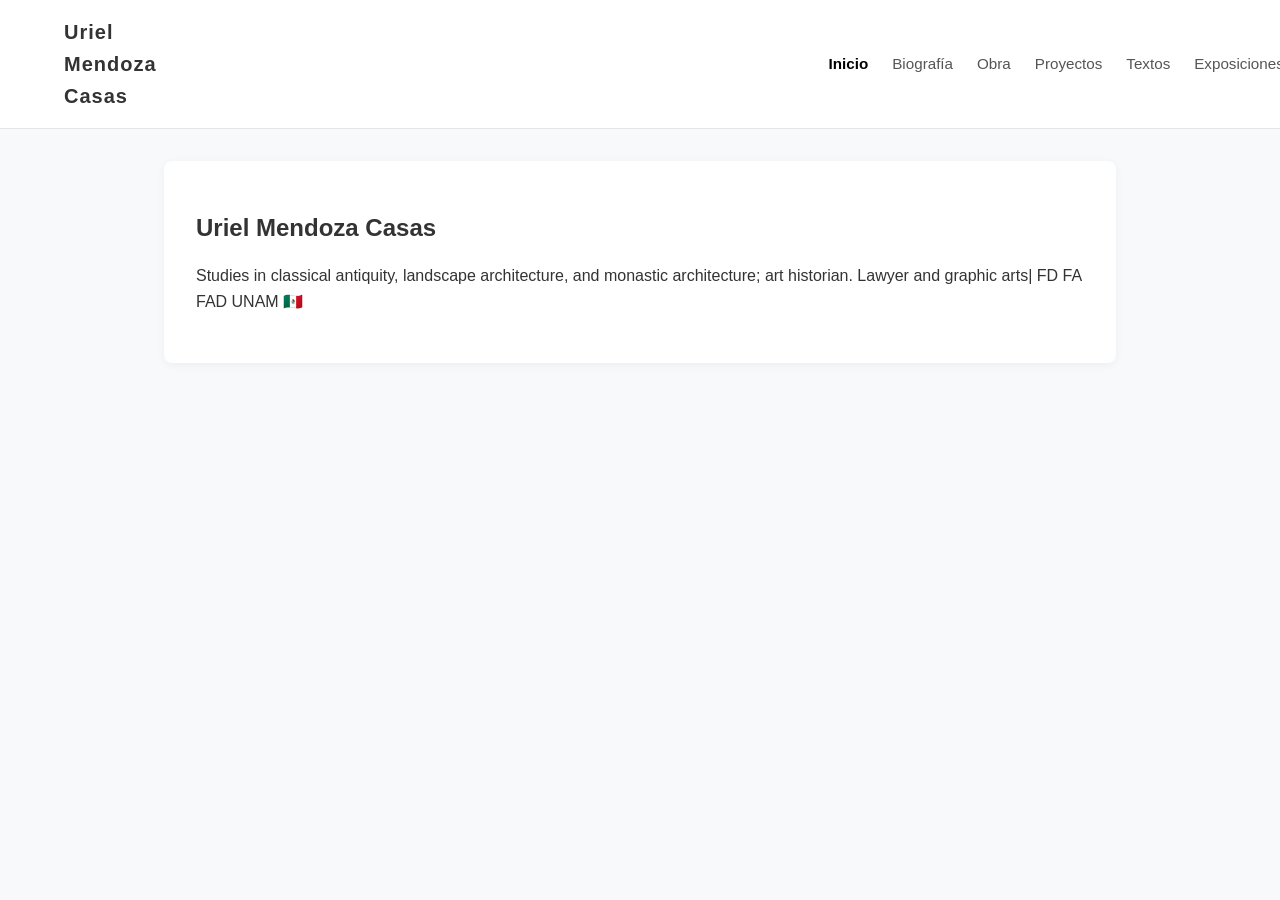
<file: index.html>
<!DOCTYPE html>
<html lang="es">
<head>
  <meta charset="UTF-8">
  <meta name="viewport" content="width=device-width, initial-scale=1.0">
  <title>Uriel Mendoza Inicio</title>
  <link rel="stylesheet" href="styles/index.css">
</head>
<body>

  <header class="header">
    <nav class="navbar">
      <div class="nav-brand">Uriel Mendoza Casas</div>

      <button class="nav-toggle" id="navToggle" aria-label="Abrir menú">
        <span></span>
        <span></span>
        <span></span>
      </button>

      <ul class="nav-menu" id="navMenu">
        <li class="nav-item"><a href="index.html" class="nav-link active">Inicio</a></li>
        <li class="nav-item"><a href="htmls/bio.html" class="nav-link">Biografía</a></li>
        <li class="nav-item"><a href="htmls/obra.html" class="nav-link">Obra</a></li>
        <li class="nav-item"><a href="htmls/proyectos.html" class="nav-link">Proyectos</a></li>
        <li class="nav-item"><a href="htmls/textos.html" class="nav-link">Textos</a></li>
        <li class="nav-item"><a href="htmls/expo.html" class="nav-link">Exposiciones</a></li>
        <li class="nav-item"><a href="htmls/contacto.html" class="nav-link">Contacto</a></li>
      </ul>

      <div class="nav-socials">
        <a href="https://www.instagram.com/ur.m.c?vrfl=N2o2ajlxc2szcm81" target="_blank" rel="noopener noreferrer" class="social-btn" title="Instagram">
          <svg viewBox="0 0 24 24" width="18" height="18" fill="none" stroke="currentColor" stroke-width="2" stroke-linecap="round" stroke-linejoin="round">
            <rect x="2" y="2" width="20" height="20" rx="5" ry="5"></rect>
            <path d="M16 11.37A4 4 0 1 1 12.63 8 4 4 0 0 1 16 11.37z"></path>
            <line x1="17.5" y1="6.5" x2="17.51" y2="6.5"></line>
          </svg>
        </a>

        <a href="https://www.facebook.com/share/1HmVVe9AY5/" target="_blank" rel="noopener noreferrer" class="social-btn" title="Facebook">
                    <svg viewBox="0 0 24 24" width="18" height="18" fill="currentColor">
            <path d="M22 12c0-5.52-4.48-10-10-10S2 6.48 2 12c0 4.84 3.44 8.87 8 9.8V15H8v-3h2V9.5C10 7.57 11.57 6 13.5 6H16v3h-2c-.55 0-1 .45-1 1v2h3v3h-3v6.95C18.05 21.45 22 17.19 22 12z"/>
          </svg>
        </a>

        <a href="https://www.tiktok.com/@uriel.mendozac?_r=1&_t=ZS-9BPrsvp6fIo" target="_blank" rel="noopener noreferrer" class="social-btn" title="TikTok">
          <svg viewBox="0 0 24 24" width="18" height="18" fill="currentColor">
            <path d="M19.59 6.69a4.83 4.83 0 0 1-3.77-4.25V2h-3.45v13.67a2.89 2.89 0 0 1-5.2 1.74 2.89 2.89 0 0 1 2.31-4.64c.298-.002.595.042.88.13V9.4a6.33 6.33 0 0 0-1-.08A6.34 6.34 0 0 0 3 15.66a6.34 6.34 0 0 0 10.86 4.43v-7a8.16 8.16 0 0 0 4.77 1.52v-3.4a4.85 4.85 0 0 1-2.91-1.07l-.13-.08z"/>
          </svg>
        </a>
      </div>
    </nav>
  </header>

  <main class="container">
    <section class="hero">
      <h1>Uriel Mendoza Casas</h1>
      <p>Studies in classical antiquity, landscape architecture, and monastic architecture; art historian. Lawyer and graphic arts| FD FA FAD UNAM 🇲🇽</p>
    </section>
  </main>

  <script src="javas/script.js"></script>
</body>
</html>
</file>
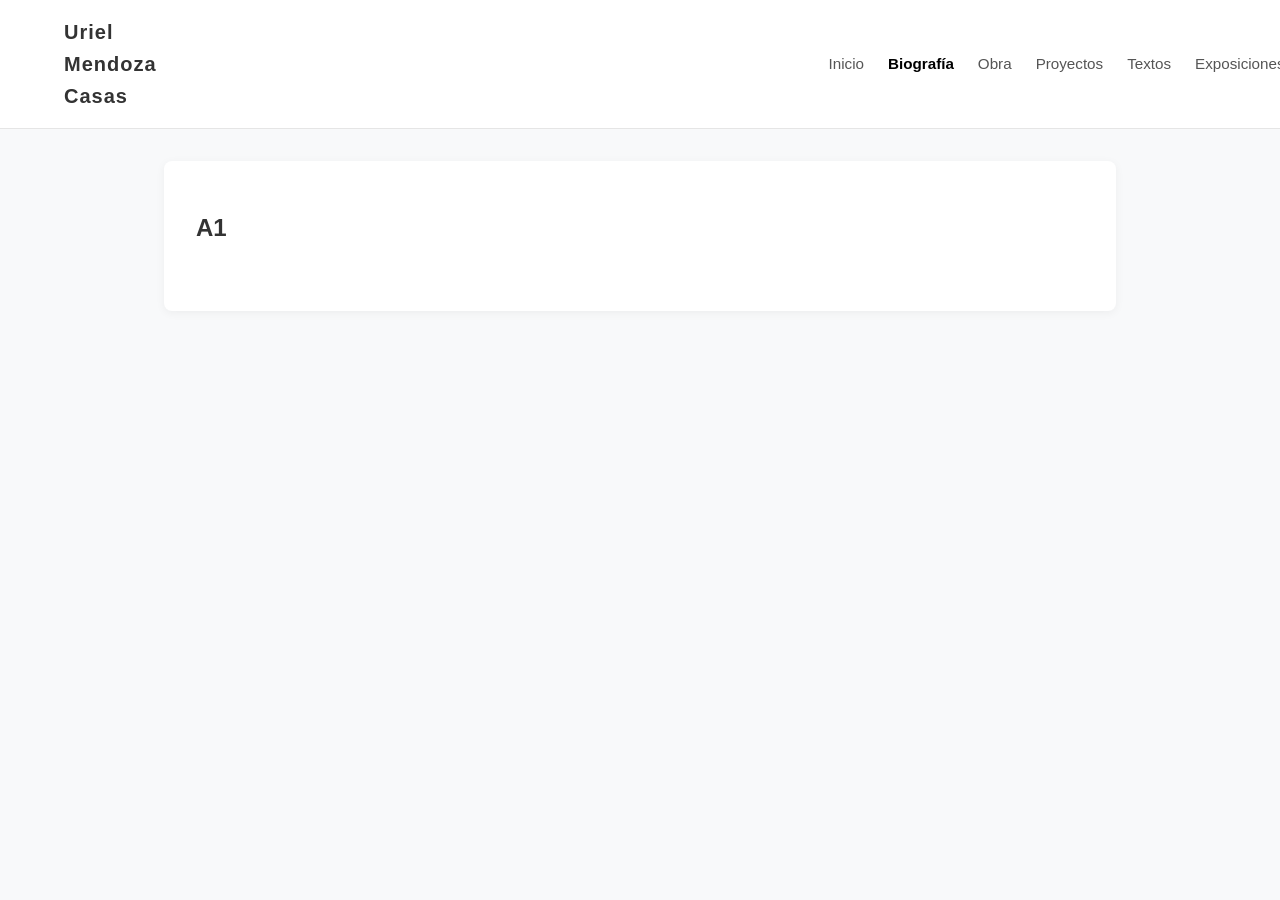
<file: htmls/bio.html>
<!DOCTYPE html>
<html lang="es">
<head>
  <meta charset="UTF-8">
  <meta name="viewport" content="width=device-width, initial-scale=1.0">
  <title>Biografía</title>
  <link rel="stylesheet" href="../styles/bio.css">
</head>
<body>

  <header class="header">
    <nav class="navbar">
      <div class="nav-brand">Uriel Mendoza Casas</div>

      <button class="nav-toggle" id="navToggle" aria-label="Abrir menú">
        <span></span>
        <span></span>
        <span></span>
      </button>

      <ul class="nav-menu" id="navMenu">
        <li class="nav-item"><a href="../index.html" class="nav-link">Inicio</a></li>
        <li class="nav-item"><a href="bio.html" class="nav-link active">Biografía</a></li>
        <li class="nav-item"><a href="obra.html" class="nav-link">Obra</a></li>
        <li class="nav-item"><a href="proyectos.html" class="nav-link">Proyectos</a></li>
        <li class="nav-item"><a href="textos.html" class="nav-link">Textos</a></li>
        <li class="nav-item"><a href="expo.html" class="nav-link">Exposiciones</a></li>
        <li class="nav-item"><a href="contacto.html" class="nav-link">Contacto</a></li>
      </ul>

      <div class="nav-socials">
        <a href="" target="_blank" rel="noopener noreferrer" class="social-btn" title="Instagram">
          <svg viewBox="0 0 24 24" width="18" height="18" fill="none" stroke="currentColor" stroke-width="2" stroke-linecap="round" stroke-linejoin="round">
            <rect x="2" y="2" width="20" height="20" rx="5" ry="5"></rect>
            <path d="M16 11.37A4 4 0 1 1 12.63 8 4 4 0 0 1 16 11.37z"></path>
            <line x1="17.5" y1="6.5" x2="17.51" y2="6.5"></line>
          </svg>
        </a>

        <a href="" target="_blank" rel="noopener noreferrer" class="social-btn" title="Facebook">
          <svg viewBox="0 0 24 24" width="18" height="18" fill="currentColor">
            <path d="M22 12c0-5.52-4.48-10-10-10S2 6.48 2 12c0 4.84 3.44 8.87 8 9.8V15H8v-3h2V9.5C10 7.57 11.57 6 13.5 6H16v3h-2c-.55 0-1 .45-1 1v2h3v3h-3v6.95C18.05 21.45 22 17.19 22 12z"/>
          </svg>
        </a>

        <a href="" target="_blank" rel="noopener noreferrer" class="social-btn" title="TikTok">
          <svg viewBox="0 0 24 24" width="18" height="18" fill="currentColor">
            <path d="M19.59 6.69a4.83 4.83 0 0 1-3.77-4.25V2h-3.45v13.67a2.89 2.89 0 0 1-5.2 1.74 2.89 2.89 0 0 1 2.31-4.64c.298-.002.595.042.88.13V9.4a6.33 6.33 0 0 0-1-.08A6.34 6.34 0 0 0 3 15.66a6.34 6.34 0 0 0 10.86 4.43v-7a8.16 8.16 0 0 0 4.77 1.52v-3.4a4.85 4.85 0 0 1-2.91-1.07l-.13-.08z"/>
          </svg>
        </a>
      </div>
    </nav>
  </header>

  <main class="container">
    <section class="content-box">
      <h1>A1</h1>
      <p></p>
    </section>
  </main>

  <script src="../javas/script.js"></script>
</body>
</html>
</file>
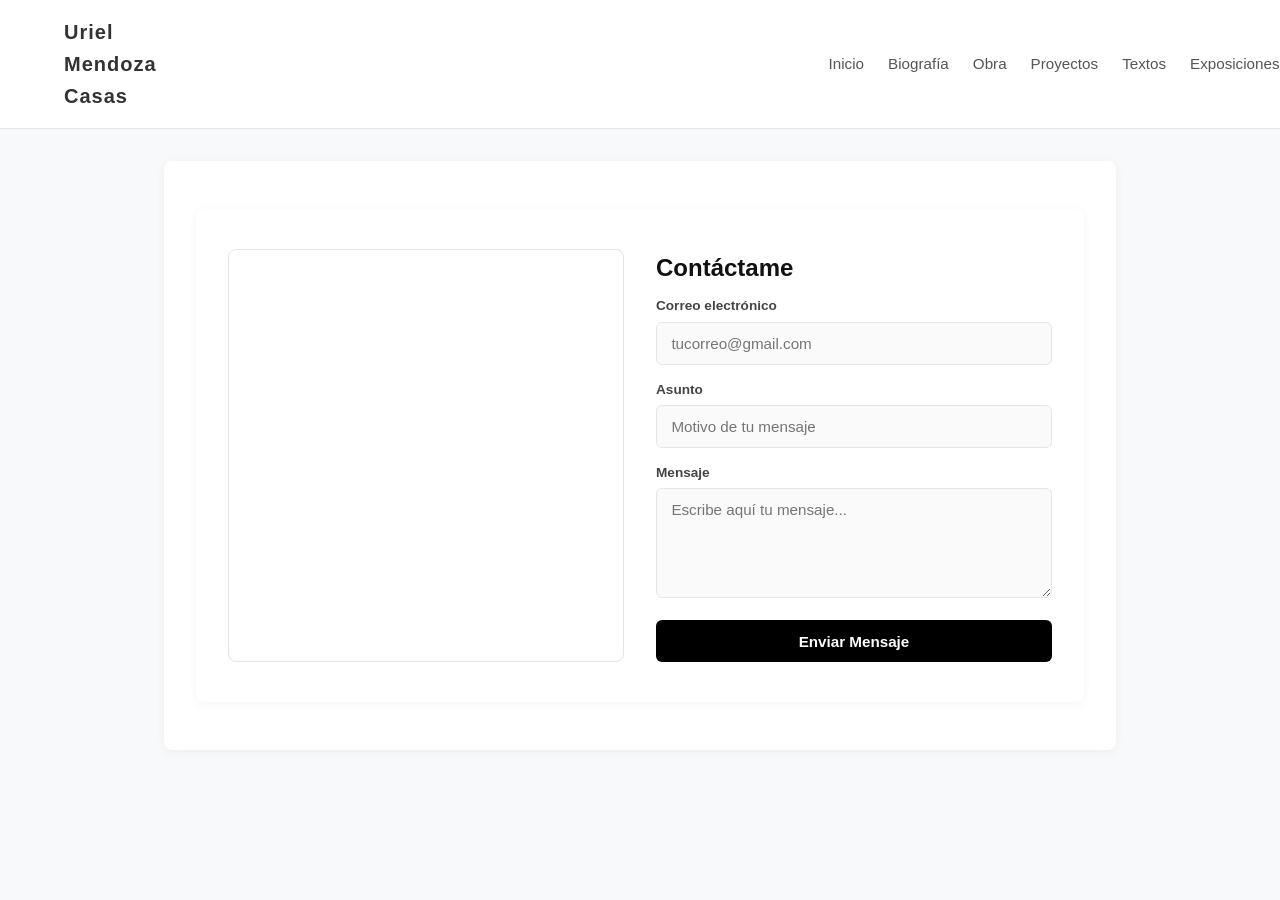
<file: htmls/contacto.html>
<!DOCTYPE html>
<html lang="es">
<head>
  <meta charset="UTF-8">
  <meta name="viewport" content="width=device-width, initial-scale=1.0">
  <title>Biografía</title>
  <link rel="stylesheet" href="../styles/contacto.css">
</head>
<body>

  <header class="header">
    <nav class="navbar">
      <div class="nav-brand">Uriel Mendoza Casas</div>

      <button class="nav-toggle" id="navToggle" aria-label="Abrir menú">
        <span></span>
        <span></span>
        <span></span>
      </button>

      <ul class="nav-menu" id="navMenu">
        <li class="nav-item"><a href="../index.html" class="nav-link">Inicio</a></li>
        <li class="nav-item"><a href="bio.html" class="nav-link">Biografía</a></li>
        <li class="nav-item"><a href="obra.html" class="nav-link">Obra</a></li>
        <li class="nav-item"><a href="proyectos.html" class="nav-link">Proyectos</a></li>
        <li class="nav-item"><a href="textos.html" class="nav-link">Textos</a></li>
        <li class="nav-item"><a href="expo.html" class="nav-link">Exposiciones</a></li>
        <li class="nav-item"><a href="contacto.html" class="nav-link active">Contacto</a></li>
      </ul>

      <div class="nav-socials">
        <a href="" target="_blank" rel="noopener noreferrer" class="social-btn" title="Instagram">
          <svg viewBox="0 0 24 24" width="18" height="18" fill="none" stroke="currentColor" stroke-width="2" stroke-linecap="round" stroke-linejoin="round">
            <rect x="2" y="2" width="20" height="20" rx="5" ry="5"></rect>
            <path d="M16 11.37A4 4 0 1 1 12.63 8 4 4 0 0 1 16 11.37z"></path>
            <line x1="17.5" y1="6.5" x2="17.51" y2="6.5"></line>
          </svg>
        </a>

        <a href="" target="_blank" rel="noopener noreferrer" class="social-btn" title="Facebook">
          <svg viewBox="0 0 24 24" width="18" height="18" fill="currentColor">
            <path d="M22 12c0-5.52-4.48-10-10-10S2 6.48 2 12c0 4.84 3.44 8.87 8 9.8V15H8v-3h2V9.5C10 7.57 11.57 6 13.5 6H16v3h-2c-.55 0-1 .45-1 1v2h3v3h-3v6.95C18.05 21.45 22 17.19 22 12z"/>
          </svg>
        </a>

        <a href="" target="_blank" rel="noopener noreferrer" class="social-btn" title="TikTok">
          <svg viewBox="0 0 24 24" width="18" height="18" fill="currentColor">
            <path d="M19.59 6.69a4.83 4.83 0 0 1-3.77-4.25V2h-3.45v13.67a2.89 2.89 0 0 1-5.2 1.74 2.89 2.89 0 0 1 2.31-4.64c.298-.002.595.042.88.13V9.4a6.33 6.33 0 0 0-1-.08A6.34 6.34 0 0 0 3 15.66a6.34 6.34 0 0 0 10.86 4.43v-7a8.16 8.16 0 0 0 4.77 1.52v-3.4a4.85 4.85 0 0 1-2.91-1.07l-.13-.08z"/>
          </svg>
        </a>
      </div>
    </nav>
  </header>

  <main class="container">
    <section class="content-box">
        <section class="seccion-contacto animar-entrada">
    <!-- Contenedor del Mapa -->
    <div class="contenedor-mapa">
      <iframe 
        src="https://www.google.com/maps/embed?pb=!1m18!1m12!1m3!1d3765.267683939678!2d-99.1871904!3d19.3345192!2m3!1f0!2f0!3f0!3m2!1i1024!2i768!4f13.1!3m3!1m2!1s0x85d1ffffe501b185%3A0xbb77f24851ce92f2!2sFacultad%20de%20Derecho%20UNAM!5e0!3m2!1ses!2smx!4v1700000000000!5m2!1ses!2smx" 
        allowfullscreen="" 
        loading="lazy" 
        referrerpolicy="no-referrer-when-downgrade">
      </iframe>
    </div>

    <!-- Formulario de Contacto -->
    <form class="formulario-contacto" id="formulario-contacto">
      <h2>Contáctame</h2>
      <!--<p class="subtitulo-contacto">Escríbenos o visítanos, responderemos a la brevedad.</p>-->
      
      <div class="grupo-campo">
        <label for="email" class="etiqueta">Correo electrónico</label>
        <input type="email" id="email" name="email" placeholder="tucorreo@gmail.com" class="caja-input" required>
      </div>

      <div class="grupo-campo">
        <label for="asunto" class="etiqueta">Asunto</label>
        <input type="text" id="asunto" name="asunto" placeholder="Motivo de tu mensaje" class="caja-input" required>
      </div>

      <div class="grupo-campo">
        <label for="mensaje" class="etiqueta">Mensaje</label>
        <textarea id="mensaje" name="mensaje" placeholder="Escribe aquí tu mensaje..." class="caja-input area-texto" required></textarea>
      </div>

      <button type="submit" id="btn-enviar" class="boton-enviar">Enviar Mensaje</button>
      <p id="estado-envio" class="estado-envio"></p>
    </form>
  </section>
</main>


  <script src="../javas/script.js"></script>
  <script src="../javas/contacto.js"></script>
</body>
</html>
</file>
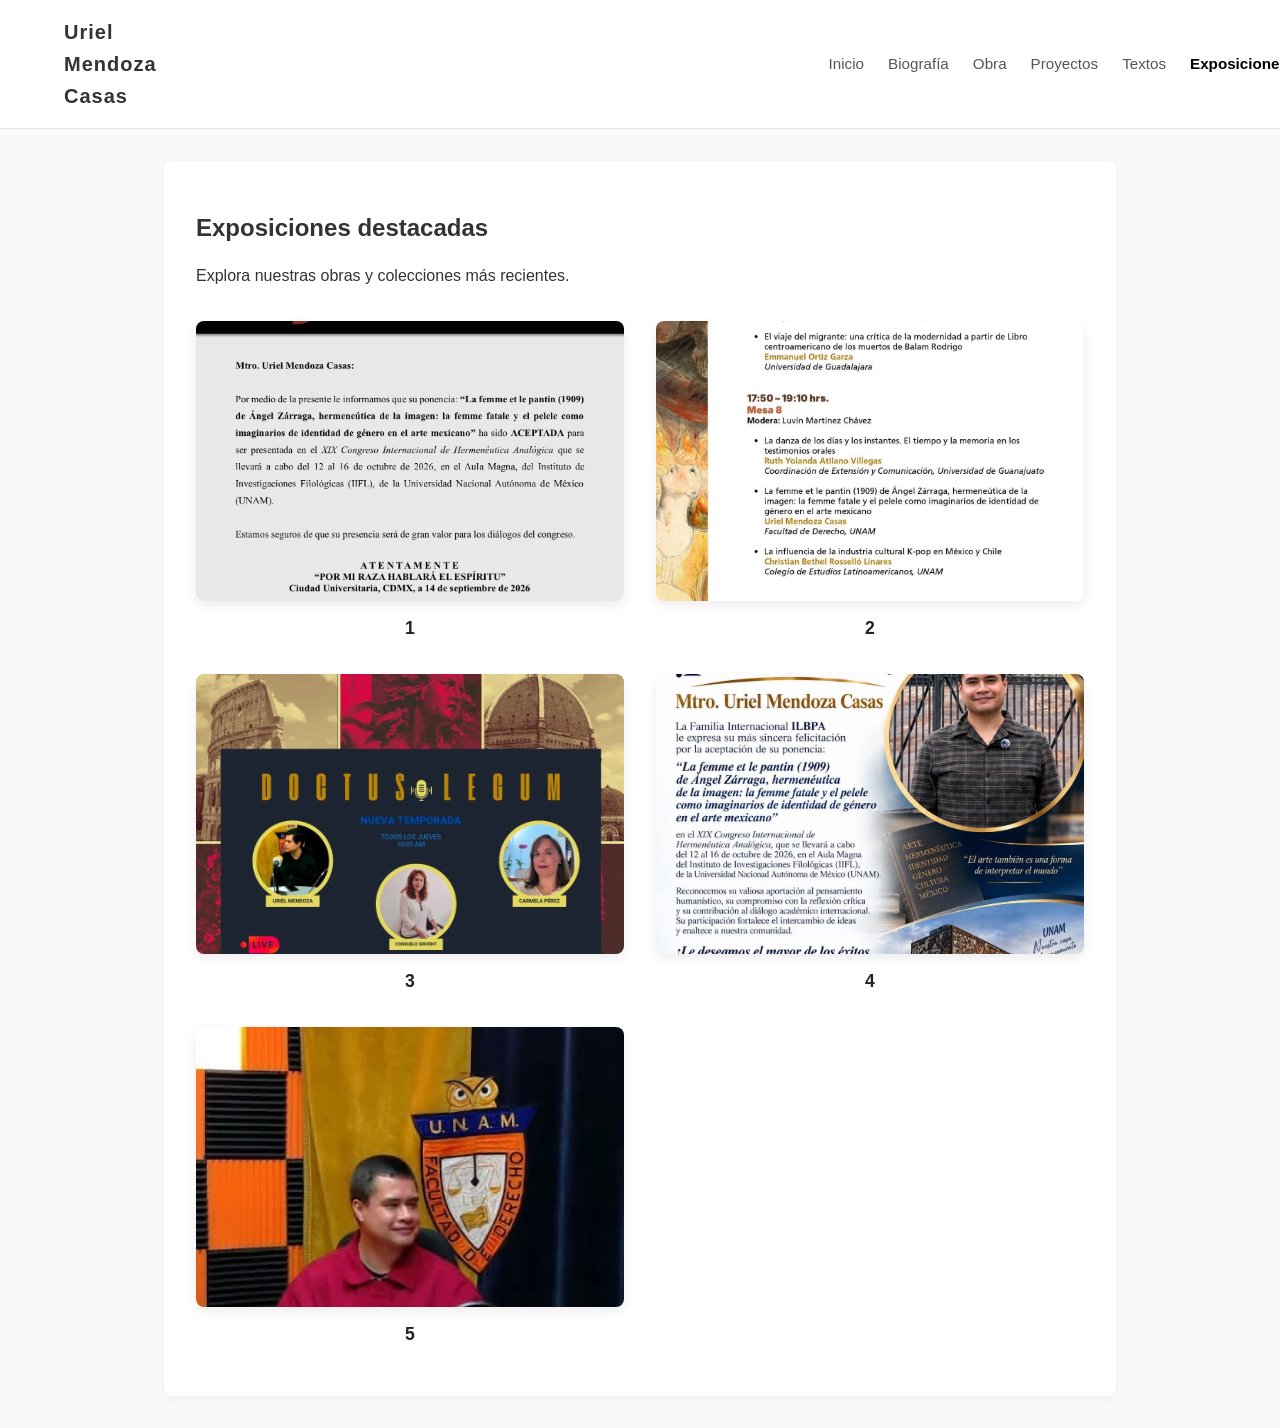
<file: htmls/expo.html>
<!DOCTYPE html>
<html lang="es">
<head>
  <meta charset="UTF-8">
  <meta name="viewport" content="width=device-width, initial-scale=1.0">
  <title>Exposiciones</title>
  <link rel="stylesheet" href="../styles/expo.css">
</head>
<body>

  <header class="header">
    <nav class="navbar">
      <div class="nav-brand">Uriel Mendoza Casas</div>

      <button class="nav-toggle" id="navToggle" aria-label="Abrir menú">
        <span></span>
        <span></span>
        <span></span>
      </button>

      <ul class="nav-menu" id="navMenu">
        <li class="nav-item"><a href="../index.html" class="nav-link">Inicio</a></li>
        <li class="nav-item"><a href="bio.html" class="nav-link ">Biografía</a></li>
        <li class="nav-item"><a href="obra.html" class="nav-link">Obra</a></li>
        <li class="nav-item"><a href="proyectos.html" class="nav-link">Proyectos</a></li>
        <li class="nav-item"><a href="textos.html" class="nav-link">Textos</a></li>
        <li class="nav-item"><a href="exposiciones.html" class="nav-link active">Exposiciones</a></li>
        <li class="nav-item"><a href="contacto.html" class="nav-link">Contacto</a></li>
      </ul>

      <div class="nav-socials">
        <a href="" target="_blank" rel="noopener noreferrer" class="social-btn" title="Instagram">
          <svg viewBox="0 0 24 24" width="18" height="18" fill="none" stroke="currentColor" stroke-width="2" stroke-linecap="round" stroke-linejoin="round">
            <rect x="2" y="2" width="20" height="20" rx="5" ry="5"></rect>
            <path d="M16 11.37A4 4 0 1 1 12.63 8 4 4 0 0 1 16 11.37z"></path>
            <line x1="17.5" y1="6.5" x2="17.51" y2="6.5"></line>
          </svg>
        </a>

        <a href="" target="_blank" rel="noopener noreferrer" class="social-btn" title="Facebook">
          <svg viewBox="0 0 24 24" width="18" height="18" fill="currentColor">
            <path d="M22 12c0-5.52-4.48-10-10-10S2 6.48 2 12c0 4.84 3.44 8.87 8 9.8V15H8v-3h2V9.5C10 7.57 11.57 6 13.5 6H16v3h-2c-.55 0-1 .45-1 1v2h3v3h-3v6.95C18.05 21.45 22 17.19 22 12z"/>
          </svg>
        </a>

        <a href="" target="_blank" rel="noopener noreferrer" class="social-btn" title="TikTok">
          <svg viewBox="0 0 24 24" width="18" height="18" fill="currentColor">
            <path d="M19.59 6.69a4.83 4.83 0 0 1-3.77-4.25V2h-3.45v13.67a2.89 2.89 0 0 1-5.2 1.74 2.89 2.89 0 0 1 2.31-4.64c.298-.002.595.042.88.13V9.4a6.33 6.33 0 0 0-1-.08A6.34 6.34 0 0 0 3 15.66a6.34 6.34 0 0 0 10.86 4.43v-7a8.16 8.16 0 0 0 4.77 1.52v-3.4a4.85 4.85 0 0 1-2.91-1.07l-.13-.08z"/>
          </svg>
        </a>
      </div>
    </nav>
  </header>

 <main class="container">
    <section class="content-box">
      <h1>Exposiciones destacadas</h1>
      <p>Explora nuestras obras y colecciones más recientes.</p>

      <div class="gallery-grid">
        <article class="gallery-item">
          <img src="../images/hermeneutica.jpeg" alt="Exposición 1">
          <h3>    1</h3>
        </article>

        <article class="gallery-item">
          <img src="../images/Mesa8.jpeg" alt="Exposición 2">
          <h3>    2</h3>
        </article>

        <article class="gallery-item">
          <img src="../images/doctuslgm.jpeg" alt="Exposición 3">
          <h3>3</h3>
        </article>

        <article class="gallery-item">
          <img src="../images/ILBPA.jpeg" alt="Exposición 4">
          <h3>4</h3>
        </article>

        <article class="gallery-item">
          <img src="../images/podcast.jpeg" alt="Exposición 5">
          <h3>5</h3>
        </article>

      </div>

    </section>
  </main>    </section>
  </main>

  <script src="../javas/script.js"></script>
</body>
</html>
</file>
<file: styles/index.css>
* {
  margin: 0;
  padding: 0;
  box-sizing: border-box;
}

body {
  font-family: Arial, Helvetica, sans-serif;
  background-color: #f8f9fa;
  color: #333;
  line-height: 1.6;
}

.header {
  position: sticky;
  top: 0;
  background-color: #ffffff;
  border-bottom: 1px solid #e5e5e5;
  z-index: 1000;
}

.navbar {
  max-width: 1200px;
  margin: 0 auto;
  padding: 1rem 1.5rem;
  display: flex;
  align-items: center;
}

.nav-brand {
  font-size: 1.25rem;
  font-weight: bold;
  letter-spacing: 1px;
}


.nav-menu {
  display: flex;
  list-style: none;
  gap: 1.5rem;
  margin-left: 42rem;
  margin-right: 2rem; 
}

.nav-link {
  text-decoration: none;
  color: #555;
  font-size: 0.95rem;
  transition: color 0.2s ease;
}

.nav-link:hover,
.nav-link.active {
  color: #000;
  font-weight: 600;
}

.nav-socials {
  display: flex;
  align-items: center;
  gap: 0.75rem;
}

.social-btn {
  display: flex;
  align-items: center;
  justify-content: center;
  width: 32px;
  height: 32px;
  border-radius: 50%;
  background-color: #eeeeee;
  color: #333;
  text-decoration: none;
  transition: all 0.2s ease;
}

.social-btn:hover {
  background-color: #000;
  color: #fff;
  transform: translateY(-2px);
}

.nav-toggle {
  display: none;
  flex-direction: column;
  gap: 5px;
  background: none;
  border: none;
  cursor: pointer;
}

.nav-toggle span {
  width: 24px;
  height: 2px;
  background-color: #333;
  transition: all 0.3s ease;
}

.container {
  max-width: 1000px;
  margin: 2rem auto;
  padding: 0 1.5rem;
}

.hero,
.content-box {
  background: #ffffff;
  padding: 3rem 2rem;
  border-radius: 8px;
  box-shadow: 0 2px 10px rgba(0, 0, 0, 0.05);
}

h1 {
  margin-bottom: 1rem;
}

/*  celulares/tablets */
@media (max-width: 820px) {
  .nav-toggle {
    display: flex;
    order: 3;
  }

  .nav-socials {
    margin-left: auto;
    margin-right: 1rem;
  }

  .nav-menu {
    display: none;
    flex-direction: column;
    position: absolute;
    top: 100%;
    left: 0;
    width: 100%;
    background-color: #ffffff;
    padding: 1.5rem;
    box-shadow: 0 4px 6px rgba(0, 0, 0, 0.05);
    gap: 1rem;
    margin: 0; 
  }

  .nav-menu.active {
    display: flex;
  }
}
</file>
<file: styles/bio.css>
* {
  margin: 0;
  padding: 0;
  box-sizing: border-box;
}

body {
  font-family: Arial, Helvetica, sans-serif;
  background-color: #f8f9fa;
  color: #333;
  line-height: 1.6;
}

.header {
  position: sticky;
  top: 0;
  background-color: #ffffff;
  border-bottom: 1px solid #e5e5e5;
  z-index: 1000;
}

.navbar {
  max-width: 1200px;
  margin: 0 auto;
  padding: 1rem 1.5rem;
  display: flex;
  align-items: center;
}

.nav-brand {
  font-size: 1.25rem;
  font-weight: bold;
  letter-spacing: 1px;
}


.nav-menu {
  display: flex;
  list-style: none;
  gap: 1.5rem;
  margin-left: 42rem;
  margin-right: 2rem; 
}

.nav-link {
  text-decoration: none;
  color: #555;
  font-size: 0.95rem;
  transition: color 0.2s ease;
}

.nav-link:hover,
.nav-link.active {
  color: #000;
  font-weight: 600;
}

.nav-socials {
  display: flex;
  align-items: center;
  gap: 0.75rem;
}

.social-btn {
  display: flex;
  align-items: center;
  justify-content: center;
  width: 32px;
  height: 32px;
  border-radius: 50%;
  background-color: #eeeeee;
  color: #333;
  text-decoration: none;
  transition: all 0.2s ease;
}

.social-btn:hover {
  background-color: #000;
  color: #fff;
  transform: translateY(-2px);
}

.nav-toggle {
  display: none;
  flex-direction: column;
  gap: 5px;
  background: none;
  border: none;
  cursor: pointer;
}

.nav-toggle span {
  width: 24px;
  height: 2px;
  background-color: #333;
  transition: all 0.3s ease;
}

.container {
  max-width: 1000px;
  margin: 2rem auto;
  padding: 0 1.5rem;
}

.hero,
.content-box {
  background: #ffffff;
  padding: 3rem 2rem;
  border-radius: 8px;
  box-shadow: 0 2px 10px rgba(0, 0, 0, 0.05);
}

h1 {
  margin-bottom: 1rem;
}

/*  celulares/tablets */
@media (max-width: 820px) {
  .nav-toggle {
    display: flex;
    order: 3;
  }

  .nav-socials {
    margin-left: auto;
    margin-right: 1rem;
  }

  .nav-menu {
    display: none;
    flex-direction: column;
    position: absolute;
    top: 100%;
    left: 0;
    width: 100%;
    background-color: #ffffff;
    padding: 1.5rem;
    box-shadow: 0 4px 6px rgba(0, 0, 0, 0.05);
    gap: 1rem;
    margin: 0; 
  }

  .nav-menu.active {
    display: flex;
  }
}
</file>
<file: styles/contacto.css>
* {
  margin: 0;
  padding: 0;
  box-sizing: border-box;
}

body {
  font-family: Arial, Helvetica, sans-serif;
  background-color: #f8f9fa;
  color: #333;
  line-height: 1.6;
}

/* =====================================
   HEADER & NAVEGACIÓN (ORIGINAL)
===================================== */
.header {
  position: sticky;
  top: 0;
  background-color: #ffffff;
  border-bottom: 1px solid #e5e5e5;
  z-index: 1000;
}

.navbar {
  max-width: 1200px;
  margin: 0 auto;
  padding: 1rem 1.5rem;
  display: flex;
  align-items: center;
}

.nav-brand {
  font-size: 1.25rem;
  font-weight: bold;
  letter-spacing: 1px;
}

.nav-menu {
  display: flex;
  list-style: none;
  gap: 1.5rem;
  margin-left: 42rem;
  margin-right: 2rem; 
}

.nav-link {
  text-decoration: none;
  color: #555;
  font-size: 0.95rem;
  transition: color 0.2s ease;
}

.nav-link:hover,
.nav-link.active {
  color: #000;
  font-weight: 600;
}

.nav-socials {
  display: flex;
  align-items: center;
  gap: 0.75rem;
}

.social-btn {
  display: flex;
  align-items: center;
  justify-content: center;
  width: 32px;
  height: 32px;
  border-radius: 50%;
  background-color: #eeeeee;
  color: #333;
  text-decoration: none;
  transition: all 0.2s ease;
}

.social-btn:hover {
  background-color: #000;
  color: #fff;
  transform: translateY(-2px);
}

.nav-toggle {
  display: none;
  flex-direction: column;
  gap: 5px;
  background: none;
  border: none;
  cursor: pointer;
}

.nav-toggle span {
  width: 24px;
  height: 2px;
  background-color: #333;
  transition: all 0.3s ease;
}

/* =====================================
   CONTENEDORES (ORIGINAL)
===================================== */
.container {
  max-width: 1000px;
  margin: 2rem auto;
  padding: 0 1.5rem;
}

.hero,
.content-box {
  background: #ffffff;
  padding: 3rem 2rem;
  border-radius: 8px;
  box-shadow: 0 2px 10px rgba(0, 0, 0, 0.05);
}

h1 {
  margin-bottom: 1rem;
}

/* =====================================
   SECCIÓN CONTACTO & MAPA ADAPTADA
===================================== */
.seccion-contacto {
  background: #ffffff;
  padding: 2.5rem 2rem;
  border-radius: 8px;
  box-shadow: 0 2px 10px rgba(0, 0, 0, 0.05);
  display: grid;
  grid-template-columns: 1fr 1fr;
  gap: 2rem;
  align-items: stretch;
}

/* Título secundario adaptado a tu estilo */
.seccion-contacto h2 {
  font-size: 1.5rem;
  margin-bottom: 0.5rem;
  color: #111;
}

.subtitulo-contacto {
  color: #666;
  font-size: 0.9rem;
  margin-bottom: 1.25rem;
}

/* Mapa */
.contenedor-mapa {
  width: 100%;
  min-height: 380px;
  border-radius: 8px;
  overflow: hidden;
  border: 1px solid #e5e5e5;
}

.contenedor-mapa iframe {
  width: 100%;
  height: 100%;
  min-height: 380px;
  border: 0;
  display: block;
}

/* Formulario */
.formulario-contacto {
  display: flex;
  flex-direction: column;
  justify-content: center;
}

.grupo-campo {
  display: flex;
  flex-direction: column;
  margin-bottom: 0.85rem;
}

.etiqueta {
  font-size: 0.85rem;
  font-weight: 600;
  color: #444;
  margin-bottom: 0.3rem;
}

.caja-input {
  width: 100%;
  padding: 0.75rem 0.9rem;
  font-size: 0.95rem;
  font-family: inherit;
  color: #333;
  background-color: #fafafa;
  border: 1px solid #e5e5e5;
  border-radius: 6px;
  outline: none;
  transition: border-color 0.2s ease, box-shadow 0.2s ease;
}

.caja-input:focus {
  background-color: #ffffff;
  border-color: #000;
  box-shadow: 0 0 0 2px rgba(0, 0, 0, 0.05);
}

.area-texto {
  min-height: 110px;
  resize: vertical;
}

/* Botón enviar con el mismo estilo negro de tus botones sociales */
.boton-enviar {
  background-color: #000;
  color: #fff;
  border: none;
  padding: 0.8rem 1.5rem;
  font-size: 0.95rem;
  font-weight: 600;
  border-radius: 6px;
  cursor: pointer;
  transition: all 0.2s ease;
  margin-top: 0.5rem;
}

.boton-enviar:hover {
  background-color: #222;
  transform: translateY(-2px);
}

.boton-enviar:active {
  transform: translateY(0);
}

.estado-envio {
  display: none;
  margin-top: 1rem;
  font-size: 0.9rem;
  font-weight: bold;
}

/* Animación sutil */
.animar-entrada {
  animation: fadeIn 0.5s ease-out forwards;
}

@keyframes fadeIn {
  from {
    opacity: 0;
    transform: translateY(12px);
  }
  to {
    opacity: 1;
    transform: translateY(0);
  }
}

/* =====================================
   RESPONSIVO (CELULARES / TABLETS)
===================================== */
@media (max-width: 820px) {
  .nav-toggle {
    display: flex;
    order: 3;
  }

  .nav-socials {
    margin-left: auto;
    margin-right: 1rem;
  }

  .nav-menu {
    display: none;
    flex-direction: column;
    position: absolute;
    top: 100%;
    left: 0;
    width: 100%;
    background-color: #ffffff;
    padding: 1.5rem;
    box-shadow: 0 4px 6px rgba(0, 0, 0, 0.05);
    gap: 1rem;
    margin: 0; 
  }

  .nav-menu.active {
    display: flex;
  }

  /* Ajuste de mapa y formulario para pantallas móviles */
  .seccion-contacto {
    grid-template-columns: 1fr;
    padding: 1.5rem;
    gap: 1.75rem;
  }

  .contenedor-mapa,
  .contenedor-mapa iframe {
    min-height: 280px;
    height: 280px;
  }
}
</file>
<file: styles/expo.css>
* {
  margin: 0;
  padding: 0;
  box-sizing: border-box;
}

body {
  font-family: Arial, Helvetica, sans-serif;
  background-color: #f8f9fa;
  color: #333;
  line-height: 1.6;
}

.header {
  position: sticky;
  top: 0;
  background-color: #ffffff;
  border-bottom: 1px solid #e5e5e5;
  z-index: 1000;
}

.navbar {
  max-width: 1200px;
  margin: 0 auto;
  padding: 1rem 1.5rem;
  display: flex;
  align-items: center;
}

.nav-brand {
  font-size: 1.25rem;
  font-weight: bold;
  letter-spacing: 1px;
}


.nav-menu {
  display: flex;
  list-style: none;
  gap: 1.5rem;
  margin-left: 42rem;
  margin-right: 2rem; 
}

.nav-link {
  text-decoration: none;
  color: #555;
  font-size: 0.95rem;
  transition: color 0.2s ease;
}

.nav-link:hover,
.nav-link.active {
  color: #000;
  font-weight: 600;
}

.nav-socials {
  display: flex;
  align-items: center;
  gap: 0.75rem;
}

.social-btn {
  display: flex;
  align-items: center;
  justify-content: center;
  width: 32px;
  height: 32px;
  border-radius: 50%;
  background-color: #eeeeee;
  color: #333;
  text-decoration: none;
  transition: all 0.2s ease;
}

.social-btn:hover {
  background-color: #000;
  color: #fff;
  transform: translateY(-2px);
}

.nav-toggle {
  display: none;
  flex-direction: column;
  gap: 5px;
  background: none;
  border: none;
  cursor: pointer;
}

.nav-toggle span {
  width: 24px;
  height: 2px;
  background-color: #333;
  transition: all 0.3s ease;
}

.container {
  max-width: 1000px;
  margin: 2rem auto;
  padding: 0 1.5rem;
}

.hero,
.content-box {
  background: #ffffff;
  padding: 3rem 2rem;
  border-radius: 8px;
  box-shadow: 0 2px 10px rgba(0, 0, 0, 0.05);
}

h1 {
  margin-bottom: 1rem;
}

.gallery-grid {
  display: grid;
  grid-template-columns: repeat(2, 1fr); /* Crea las 2 columnas iguales */
  gap: 2rem;                            /* Espacio entre cada tarjeta/imagen */
  margin-top: 2rem;
  justify-content: center;              /* Centra horizontalmente */
}

.gallery-item {
  display: flex;
  flex-direction: column;
  align-items: center;                  /* Centra el texto e imagen internamente */
  text-align: center;
}

.gallery-item img {
  width: 100%;
  height: 280px;                        /* Puedes ajustar la altura deseada */
  object-fit: cover;                    /* Evita que las imágenes se deformen */
  border-radius: 8px;
  box-shadow: 0 4px 12px rgba(0, 0, 0, 0.08);
  transition: transform 0.3s ease, box-shadow 0.3s ease;
}

.gallery-item img:hover {
  transform: translateY(-4px);           /* Pequeño efecto al pasar el cursor */
  box-shadow: 0 8px 16px rgba(0, 0, 0, 0.12);
}

.gallery-item h3 {
  margin-top: 0.8rem;
  font-size: 1.1rem;
  font-weight: 600;
  color: #222;
}

@media (max-width: 600px) {
  .gallery-grid {
    grid-template-columns: 1fr;
    gap: 1.5rem;
  }
}
@media (max-width: 820px) {
  .nav-toggle {
    display: flex;
    order: 3;
  }

  .nav-socials {
    margin-left: auto;
    margin-right: 1rem;
  }

  .nav-menu {
    display: none;
    flex-direction: column;
    position: absolute;
    top: 100%;
    left: 0;
    width: 100%;
    background-color: #ffffff;
    padding: 1.5rem;
    box-shadow: 0 4px 6px rgba(0, 0, 0, 0.05);
    gap: 1rem;
    margin: 0; 
  }

  .nav-menu.active {
    display: flex;
  }
}
</file>
